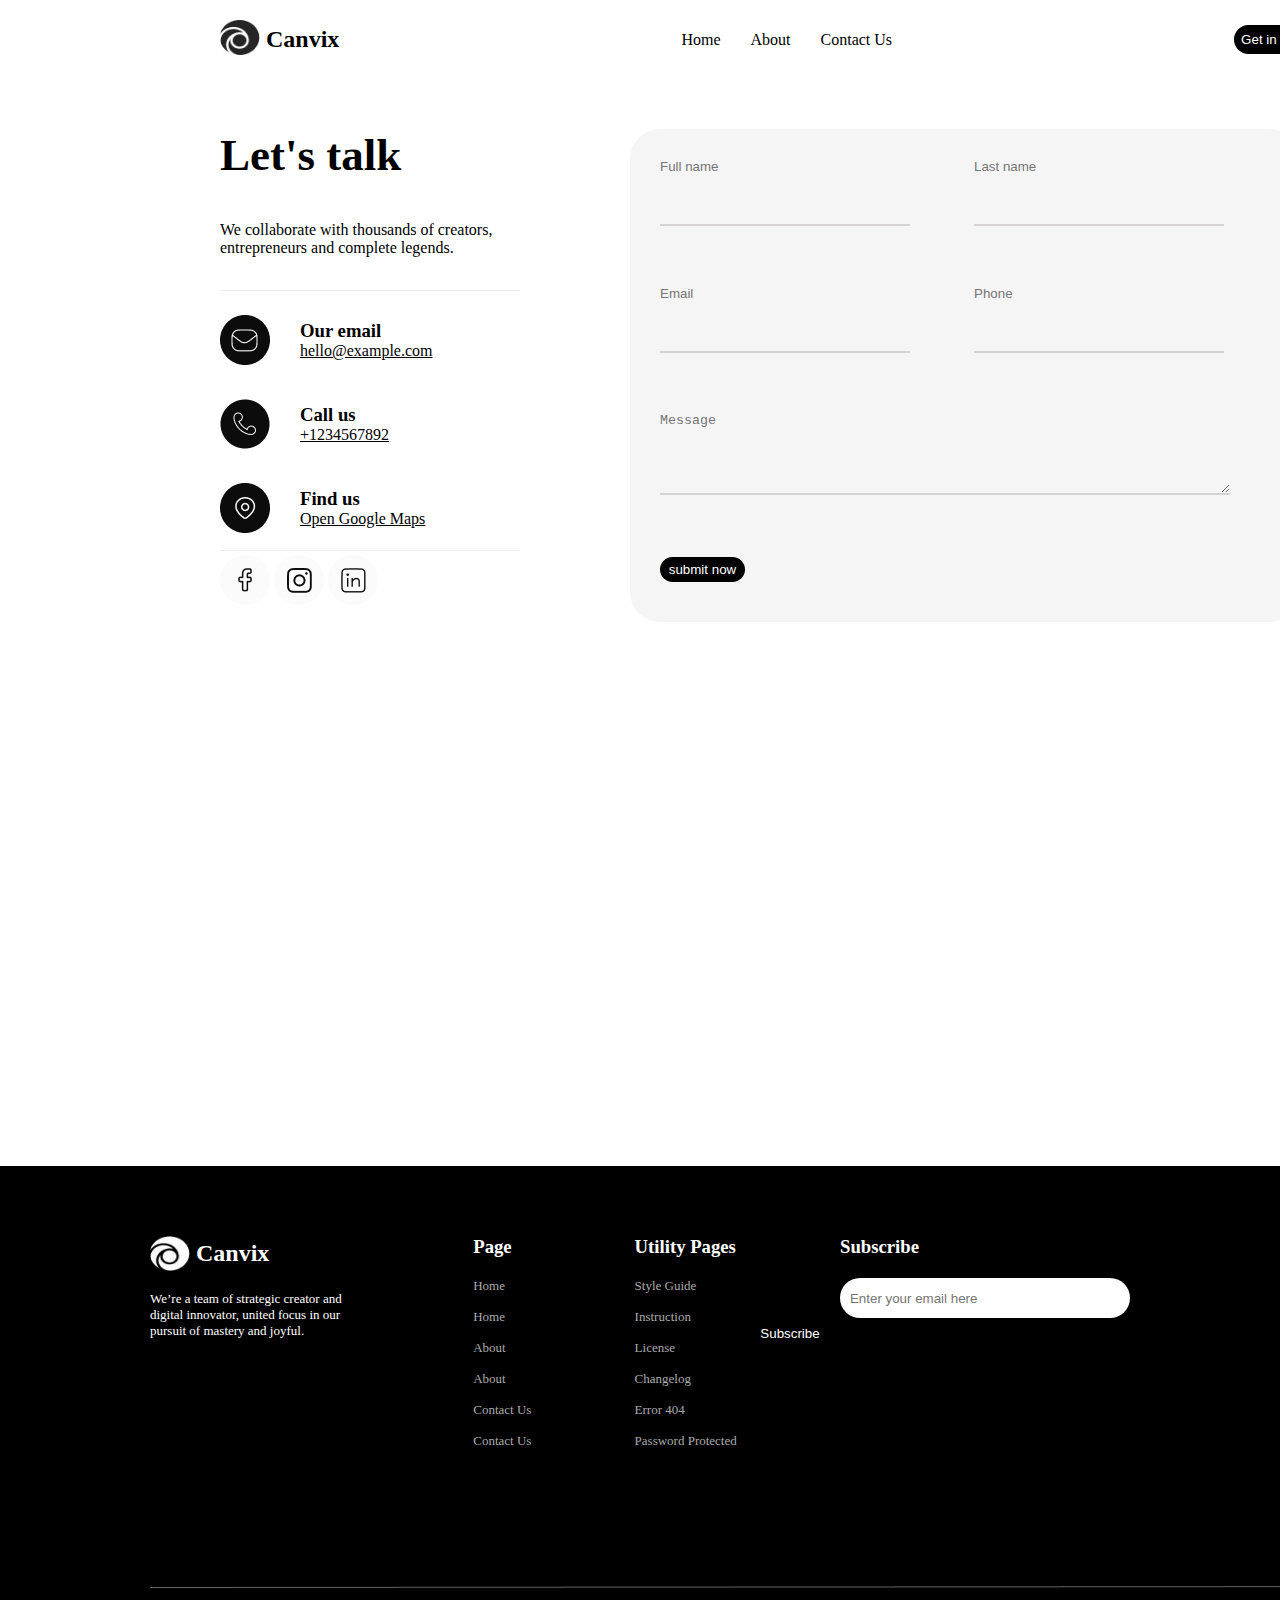
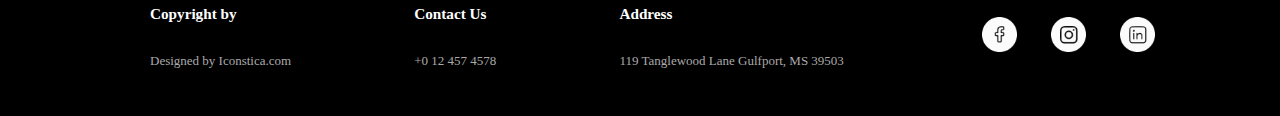
<file: contact.html>
<!DOCTYPE html>
<html>

<head>
    <title>Contact Us</title>
    <link rel="stylesheet" href="./css/figma1.css">
</head>

<body>
    <header class="about-header">
        <div class="about-nav-bar">
            <div class="about-logo">
                <a href="index.html"><img src="./images/logo (1).png"></a><br>
                <h2>Canvix</h2>
            </div>
            <div class="about-list-items">
                <ul>
                    <li><a href="index.html">Home</a></li>
                    <li><a href="about.html">About</a></li>
                    <li><a href="contact.html">Contact Us</a></li>
                </ul>
            </div>
            <div class="about-nav-btn">
                <button>Get in touch</button>
            </div>
        </div>
    </header>
    <section class="contact-form">
        <div class="contact-section">
            <h1>Let's talk</h1>
            <p>We collaborate with thousands of creators,
                entrepreneurs and complete legends.</p>
            <img src="./images/Line 7.png" width="300px">
            <div class="contact-links">
                <div class="email-link">
                    <a href="#"><img src="./images/Frame 1000003533.png"></a>
                    <span>
                        <h3>Our email</h3>
                        <a href="#">hello@example.com</a>
                    </span>
                </div>
                <div class="call-link">
                    <a href="#"><img src="./images/Frame 1000003539.png"></a>
                    <span>
                        <h3>Call us</h3>
                        <a href="#">+1234567892</a>
                    </span>
                </div>
                <div class="map-link">
                    <a href="#"><img src="./images/Frame 1000003535.png"></a>
                    <span>
                        <h3>Find us</h3>
                        <a href="#">Open Google Maps</a>
                    </span>
                </div>
                <img src="./images/Line 7.png" width="300px">
                <a href="#"><img src="./images/Frame 141.png"></a>
                <a href="#"><img src="./images/Frame 142.png"></a>
                <a href="#"><img src="./images/Frame 143.png"></a>
            </div>
        </div>
        <div class="form">
            <form>
                <input type="text" placeholder="Full name">
                <input type="text" placeholder="Last name">
                <input type="email" placeholder="Email">
                <input type="tel" placeholder="Phone">
                <textarea class="message" rows="2" placeholder="Message"></textarea>
                <br><br>
                <div class="button">
            <button type="submit">submit now</button>
            </div>
            </form>
        </div>
    </section>
    <div class="map">
            <iframe src="https://www.google.com/maps/embed?pb=!1m18!1m12!1m3!1d3677.399813685686!2d75.84705207508556!3d22.82469297931301!2m3!1f0!2f0!3f0!3m2!1i1024!2i768!4f13.1!3m3!1m2!1s0x3963039c587a8091%3A0x206d00d7a5e4afb3!2sShri%20Vaishnav%20Vidyapeeth%20Vishwavidyalaya%20(SVVV)!5e0!3m2!1sen!2sin!4v1750527737660!5m2!1sen!2sin" width="600" height="450" style="border:0;" allowfullscreen="" loading="lazy" referrerpolicy="no-referrer-when-downgrade"></iframe>
        </div>
    <footer class="footer">
        <div class="footer-section">
            <div class="footer-col">
                <div class="logo">
                    <img src="./images/logo.png"><br>
                    <h2>Canvix</h2>
                </div>
                <p>We’re a team of strategic creator and digital innovator, united focus in our pursuit of mastery and
                    joyful.</p>
            </div>
            <div class="footer-col">
                <h3>Page</h3>
                <ul>
                    <li><a href="index.html">Home</a></li>
                    <li><a href="#">Home </a></li>
                    <li><a href="about.html">About</a></li>
                    <li><a href="about.html">About</a></li>
                    <li><a href="contact.html">Contact Us</a></li>
                    <li><a href="contact.html">Contact Us</a></li>
                </ul>
            </div>
            <div class="footer-col">
                <h3>Utility Pages</h3>
                <ul>
                    <li><a href="#">Style Guide </a></li>
                    <li><a href="#">Instruction</a></li>
                    <li><a href="#">License</a></li>
                    <li><a href="#">Changelog</a></li>
                    <li><a href="#">Error 404 </a></li>
                    <li><a href="#">Password Protected </a></li>
                </ul>
            </div>
            <div class="footer-col">
                <h3>Subscribe</h3>
                <form>
                    <input type="email" placeholder="Enter your email here" required>
                    <button type="submit">Subscribe</button>
                </form>
            </div>
        </div>
        <div class="line-section">
            <img src="./images/Line 4.png">
        </div>
        <div class="footer-bottom">
            <div class="col">
                <h3>Copyright by</h3>
                <p>Designed by Iconstica.com</p>
            </div>
            <div class="col">
                <h3>Contact Us</h3>
                <p>+0 12 457 4578</p>
            </div>
            <div class="col">
                <h3>Address</h3>
                <p>119 Tanglewood Lane Gulfport, MS 39503</p>
            </div>
            <div class="social-icon">
                <a href="#"><img src="./images/Frame 141.png"></a>
                <a href="#"><img src="./images/Frame 142.png"></a>
                <a href="#"><img src="./images/Frame 143.png"></a>
            </div>
        </div>
    </footer>
</body>
</html>
</file>
<file: css/figma1.css>
*{
    margin:0;
    padding: 0;
    border: 0;
    color:white;
}
.home-header{
    background: url(../images/Rectangle\ 1.png) , url(../images/Rectangle\ 40.png);
}
.nav-bar{
    display: flex;
    justify-content: space-between;
    align-items: center;
    padding-top: 20px;
    margin-left: 220px;
    width: 1100px;

}
.list-items ul{
    display: flex;
    gap: 30px;
    align-items: center;
    list-style: none;
}
.list-items ul a{
    text-decoration: none;
    color: #aaa;
}
.list-items ul li:hover a{
    color: white;
}
.nav-btn button{
    color: black;
    background:white;
    padding: 7px;
    border-radius: 23px;
}
.nav-btn button:hover{
    background-color: lightseagreen;
    color: white;
}
.nav-btn{
    display: flex;
    justify-content: space-between;
    align-items: center;
}
.logo{
    display: flex;
    justify-content:space-between;
    align-items: center;
    gap: 3px;
}
.logo img{
    width: 40px;
    height: 35px;
}
span{
    color: lightseagreen;
}
.hero-content{
    margin: 160px 0px 0px 270px;
    width: 609px;
    height: 318px;
    font-size: 1.7rem;
    
}
.hero-content p{
    margin-top: 25px;
    width: 320px;
    height: 69px;
    font-size: .8rem;
    color: white;
}
.hero-content .icon-btn{
    width: 160px;
    height: 30px;
    color: black;
    background: white;
    display: flex;
    align-items: center;
    border-radius: 23px;
    padding-left:10px ;
    gap: 5px;
    margin-top: 35px;
    max-width: 50%;
}
.hero-content .icon-btn img{
    border-radius: 23px;
}
.hero-content .icon-btn:hover{
    background-color: lightseagreen;
    color: white;
}
.hero-content h6{
    color: lightseagreen;
    font-size: 13px;
    margin: 45px 0 0 15px;
    width: 270px;
    height: 23px;
}
.hero-content .frame-img img{
    width: 450px;
    height: 40px;
    margin-left: 20px;
}
.hero{
    display: flex;
    justify-content: center;
}
.hero-img img{
    width: 800px;
    height: 800px;
    margin-left: -90px;
} 
.center-heading h4{
    color: lightseagreen;
    display: flex;
    justify-content: center;
    font-size: large;
    padding-bottom: 10px;
}
.center-heading h2{
 display: flex;
    justify-content: center;
    color: black;
    font-size: 44px;
}
section{
    margin-top: 70px;
}
.service-box{
    width: 1400px;
    height: 750px;
    margin-left: 100px;
}
.service-box .content-marketing h4{
    color: black;
    padding-bottom: 10px;
    font-size: large;
}
.service-box .content-marketing{
    color: black;
    width:200px;
    height: 150px;
    text-align: left;
    font-size: 11px;
    background-color: lightgray;
    margin-top: 40px;
    margin-right: 55px;
    padding: 45px;
    border-radius: 20px;
}
.service-box .content-marketing img{
    width: 60px;
    padding-bottom: 25px;
}
.service-box .graphic-design h4{
    color: black;
    padding-bottom: 10px;
    font-size: large;
}
.service-box .graphic-design{
    color: black;
    width:200px;
    height: 150px;
    text-align: left;
    font-size: 11px;
    background-color: lightgray;
    margin-top: 40px;
    margin-right: 55px;
    padding: 45px;
    border-radius: 20px;
}
.service-box .graphic-design img{
    width: 60px;
    padding-bottom: 25px;
}
.service-box .digital-marketing h4{
    color: black;
    padding-bottom: 10px;
    font-size: large;
}
.service-box .digital-marketing{
    color: black;
    width:200px;
    height: 150px;
    text-align: left;
    font-size: 11px;
    background-color: lightgray;
    margin-top: 40px;
    padding: 45px;
    border-radius: 20px;
}
.service-box .digital-marketing img{
    width: 60px;
    padding-bottom: 25px;
}
.service-box .box-row1{
    display: flex;
    justify-content: center;
}
.service-box .content-marketing:hover{
    background-color: black;
    color: white;
    transition: ease .4s;
}
.service-box .content-marketing:hover h4{
    color: white;
}
.service-box .graphic-design:hover{
    background-color: black;
    color: white;
    transition: ease .4s;
}
.service-box .graphic-design:hover h4{
    color: white;
}
.service-box .graphic-design:hover{
    background-color: black;
}
.service-box .digital-marketing:hover{
    background-color: black;
    color: white;
    transition: ease .4s;
}
.service-box .digital-marketing:hover h4{
    color: white;
}
.service-box .web-design h4{
    color: black;
    padding-bottom: 10px;
    font-size: large;
}
.service-box .web-design{
    color: black;
    width:200px;
    height: 150px;
    text-align: left;
    font-size: 11px;
    background-color: lightgray;
    margin-top: 40px;
    margin-right: 55px;
    padding: 45px;
    border-radius: 20px;
}
.service-box .web-design img{
    width: 60px;
    padding-bottom: 25px;
}
.service-box .it-consulting h4{
    color: black;
    padding-bottom: 10px;
    font-size: large;
}
.service-box .it-consulting{
    color: black;
    width:200px;
    height: 150px;
    text-align: left;
    font-size: 11px;
    background-color: lightgray;
    margin-top: 40px;
    margin-right: 55px;
    padding: 45px;
    border-radius: 20px;
}
.service-box .it-consulting img{
    width: 60px;
    padding-bottom: 25px;
}
.service-box .brand-identity h4{
    color: black;
    padding-bottom: 10px;
    font-size: large;
}
.service-box .brand-identity{
    color: black;
    width:200px;
    height: 150px;
    text-align: left;
    font-size: 11px;
    background-color: lightgray;
    margin-top: 40px;
    padding: 45px;
    border-radius: 20px;
}
.service-box .brand-identity img{
    width: 60px;
    padding-bottom: 25px;
}
.service-box .box-row2{
    display: flex;
    justify-content: center;
}
.service-box .web-design:hover{
    background-color: black;
    color: white;
    transition: ease .4s;
}
.service-box .web-design:hover h4{
    color: white;
}
.service-box .web-design:hover{
    background-color: black;
}
.service-box .it-consulting:hover{
    background-color: black;
    transition: ease .4s;
    color: white;

}
.service-box .it-consulting:hover h4{
    color: white;
}
.service-box .it-consulting:hover{
    background-color: black;
}
.service-box .brand-identity:hover{
    background-color: black;
    color: white;
}
.service-box .brand-identity:hover h4{
    color: white;
}
.service-box .brand-identity:hover{
    background-color: black;
    transition: ease .4s;
}
.about-section{
    background-color: black;
    width: 100%;
    height: 700px;
    display: flex;
    justify-content: center;
    flex-direction: row;
    align-items: center;

}
.about-section .images{
    position: relative;
    top: -250px;
    left: -35vh;
}
.about-section .about-content{
    position: relative;
    top: -30px;
    right: -40vh;
}
.about-section img{
    width: 500px;
    height: 500px;
}
.about-section .img1{
    position: absolute;
    top: -40px;
    left: -40px;
    z-index: 0;
}
.about-section .img2{
    position: absolute;
    top: -20px;
    left: -20px;
    z-index: 1;
}
.about-section .img3{
    position: absolute;
    top: 0px;
    left: 0px;
    z-index: 2;
}
.about-section .about-content h4{
    color: lightseagreen;
    font-size:25px;
    padding-bottom: 15px;
}
.about-section .about-content h2{
    font-size:50px;
    padding-bottom:5px;
}
.about-section .about-content p{
    padding-top: 15px;
    width: 390px;
    font-size: 14px;
}
.about-section .about-content .numbers-column{
    width: 240px;
    margin-top: 18px;
    font-size: 12px;
}
.about-section .about-content .numbers-column h3{
    font-size: 32px;
    color: lightseagreen;
}
.numbers-column{
    display: flex;
    justify-content: space-between;
    align-items: center;
}
.about-section .about-content .about-btn{
    width: 175px;
    height: 32px;
    color: black;
    background: white;
    display: flex;
    align-items: center;
    border-radius: 23px;
    margin-top: 30px;
    padding-left:10px ;
    gap: 5px;
}
.about-section .about-content .about-btn img{
    border-radius: 23px;
    width: 20px;
    height: 20px;
}
.about-section .about-content .about-btn:hover{
    background-color: lightseagreen;
    color: white;
}
.process-section .process-heading h4{
    color: lightseagreen;
    font-size: large;
    padding-bottom: 10px;
}
.process-section .process-heading h2{
    color: black;
    font-size: 44px;
}
.process-section{
    width: 100%;
    height: 560px;
}
.process-section .process-heading{
    text-align: center;
    padding-top: 45px;
}
.process-section .process-img img{
    width: 70%;
    height: 200px;
    margin: 55px 0px 0px 250px;
}
.showcase-section{
    width: 1412px;
    height: 1490px;
    margin-left: 50px;
}
.showcase-section h1{
    text-align: center;
    color: black;
    font-size: 42px;
    padding-bottom: 20px;
}
.showcase-section .showcases{
    display: flex;
    justify-content: space-around;
    margin: 0px 230px 0px 230px;
}
.showcase-section .showcases .showcase-img1 .image1,.image2{
    color: black;
}
.showcase-section .showcases .showcase-img1 img{
    width: 400px;
    height: 270px;
    margin-top: 50px;
}
.showcase-section .showcases .showcase-img1 .image1:hover img{
    scale: 1.1;
    transition: all 0.3s ease-in-out;
}
.showcase-section .showcases .showcase-img1 .image2:hover img{
    scale: 1.1;
    transition: all 0.3s ease-in-out;
}
.showcase-section .showcases .showcase-img1 h3{
    color: black;
    margin: 15px 0px 10px 0px;
}
.showcase-section .showcases .showcase-img1 .image2 img{
    padding-top: 0px;
}
.showcase-section .showcases .showcase-img2 .image2-1{
    color: black;
}
.showcase-section .showcases .showcase-img2 img{
    width: 400px;
    height: 270px;
}
.showcase-section .showcases .showcase-img2 h3{
    color: black;
    margin: 15px 0px 10px 0px;
}
.showcase-section .showcases .showcase-img2 .image2-2{
    color: black;
    
}
.showcase-section .showcases .showcase-img2 .image2-2 img{
    margin-top:50px;
}
.showcase-section .showcases .showcase-img2 .showcase-btn{
    width: 160px;
    height: 30px;
    color: white;
    background: black;
    display: flex;
    align-items: center;
    border-radius: 23px;
    margin: 80px 0px 0px 180px;
    padding-left:10px ;
    gap: 5px;
}
.showcase-section .showcases .showcase-img2 .showcase-btn img{
    border-radius: 23px;
    width: 20px;
    height: 20px;
}
.showcase-section .showcases .showcase-img2 .showcase-btn:hover{
    background-color: lightseagreen;
    color:black ;
}
.showcase-section .showcases .showcase-img2 .image2-1:hover img{
    scale: 1.1;
    transition: all 0.3s ease-in-out;
}
.showcase-section .showcases .showcase-img2 .image2-2:hover img{
    scale: 1.1;
    transition: all 0.3s ease-in-out;
}
.author-section{
    background-color: lightgray;
    width: 1200px;
    height: 450px;
    color: black;
    border-radius: 15px;
    text-align: center;
    margin: 90px 0 0 120px;
}
.author-section h3,p{
    color: black;
    text-align: center;
}
.author-section img{
    margin: 30px 0px 20px 0px;
}
.author-section p{
    font-weight: bolder;
    font-size: 23px;
    width: 900px;
    margin-left: 150px;
    padding-bottom: 20px;
}
.line-section img{
    width: 1250px;
    margin:30px 0px -40px 150px;
}
.footer{
    background-color: black;
    width: 100%;
    height: 550px;
    color: white;
    margin-top: 60px;
}
.footer .footer-section{
    display: flex;
    justify-content: space-between;
    padding: 70px 150px;
}
.footer .footer-section .footer-col h3{
    color: white;
}
.footer .footer-section .footer-col p{
    color: white;
    width: 220px;
    height: 69px;
    text-align: left;
    font-size: 13px;
}
.footer .footer-section .footer-col .logo{
    display: flex;
    justify-content: left;
    gap: 3px;
    padding-bottom: 20px;
}
.footer .footer-section .footer-col .logo img{
    width: 40px;
    height: 35px;
}
.footer .footer-section .footer-col ul{
    list-style: none;
}
.footer .footer-section .footer-col ul li{
    padding-bottom: 15px;
    font-size: 13px;
    font-weight: lighter;
}

.footer .footer-section .footer-col ul a{
    text-decoration: none;
    color: #aaa;
}
.footer .footer-section .footer-col ul li:hover a{
    color: lightseagreen;
    text-decoration: underline;
}
.footer .footer-section .footer-col h3{
    padding-bottom: 20px;
}
.footer .footer-section .footer-col form input{
    width: 280px;
    height: 40px;
    border-radius: 25px;
    padding-left: 10px;
    color: black;
}
.footer .footer-section .footer-col form button{
    width: 80px;
    height: 30px;
    border-radius: 25px;
    background-color: black;
    margin-left: -90px;
}
.footer .footer-section .footer-col form input:hover{
    background-color: lightgray;
}
.footer .footer-section .footer-col form button:hover{
    background-color: lightseagreen;
    color: black;
}
.footer-bottom{
    display: flex;
    justify-content: space-between;
    align-items: center;
    margin: 50px 110px 0px 150px;
}
.footer-bottom .social-icon img{
    width: 35px;
    padding: 15px;
}
.footer-bottom .col{
    font-size: 13px;
}
.footer-bottom .col h3{
    color: white;
}
.footer-bottom .col p{
    color: #aaa;
    padding-top: 15px;
}
.footer-bottom .col:hover p{
    color: lightseagreen;
    text-decoration: underline;
}
/*====================================== ABOUT US ========================================*/
.about-header{
    color: black;
}
.about-nav-bar{
    display: flex;
    justify-content: space-between;
    align-items: center;
    padding-top: 20px;
    margin-left: 220px;
    width: 1100px;
    height: 54;
}
.about-nav-bar .about-list-items ul a,li{
    color:black;
    text-decoration: none;
    list-style: none;
}
.about-nav-bar .about-list-items ul{
    display: flex;
    justify-content: space-between;
    gap: 30px;
}
.about-list-items ul li:hover a{
    color: rgb(105, 104, 104);
}
.about-nav-btn button{
    color: white;
    background:black;
    padding: 7px;
    border-radius: 23px;
}
.about-nav-btn button:hover{
    background-color: lightseagreen;
    color: black;
}
.about-logo{
    display: flex;
    justify-content:space-between;
    align-items: center;
    gap: 3px;
}
.about-logo img{
    width: 40px;
    height: 35px;
}
.about-logo h2{
    color: black;
}
.about-card{
    background-color: black;
    width: 1100px;
    height: 550px;
    color: white;
    border-radius: 15px;
    text-align: center;
    margin: 90px 0 0 220px;
    position: relative;
}
.about-card .about-card-content{
    position:absolute;
    text-align: left;
    width: 550px;
    height: 450px;
    margin: 50px 0px 0px 70px;
}
.about-card .about-card-content h4{
    font-weight: normal;
    padding-bottom: 10px;
}
.about-card .about-card-content p{
    color: white;
    text-align: left;
    margin-top: 20px;
    width: 420px;
}
.about-card .about-card-content h2{
    font-size: 55px;
}
.about-card .about-card-content span h2{
    color: lightseagreen;
}
.about-card .about-card-content .rating{
    display: flex;
    align-items: center;
    margin-top: 25px;
    gap: 9px;
}
.about-card .about-card-content .rating a:hover img{
    scale: 1.1;
    transition: all 0.2s;
}
.about-card .about-card-content .rating h4{
    font-weight: bold;
    margin-top: 15px;
}
.about-card .card-images img{
    width: 450px;
    height: 500px;
}
.about-card .card-images .img1{
    margin-top:50px;
    position: absolute;
    z-index: 0;
}
.about-card .card-images .img2{
    margin: 80px 0px 0px 50px;
    position: absolute;
    z-index: 1;
}
.about-card .card-images .img3{
    position: absolute;
    margin: 110px 0px 0px 100px;
    z-index: 2;
}
.about-numbers{
    color: black;
    display: flex;
    justify-content: space-between;
    align-items: center;
    margin: 200px 200px;
}
.about-numbers .member,.percentage,.growth{
    text-align: center;
    width: 300px;
}
.about-numbers .member h1,h3{
    color: black;
    padding-bottom: 15px;
}
.about-numbers .percentage h1,h3{
    color: black;
    padding-bottom: 15px;
}
.about-numbers .growth h1,h3{
    color: black;
    padding-bottom: 15px;
}
.about-mission{
    background-color: black;
    width: 100%;
    height: 750px;
    display: flex;
    justify-content: center;
    flex-direction: row;
    align-items: center;
    color: white;
}
.about-mission h3{
    color: lightseagreen;
}
.about-mission h1{
    font-size: 50px;
}
.about-mission p{
    color: white;
    width: 450px;
    text-align: start;
    margin-top: 30px;
}
.about-mission .about-mission-content{
    margin:0px 100px 0px -100px;
}
.about-mission .about-mission-content .list ul li{
    color: white;
    width: 190px;
    padding-bottom: 12px;
    list-style: url(../images/list-icon.png);
}
.about-mission .about-mission-content .list{
    display: flex;
    justify-content: flex-start;
    margin-top: 40px;
    gap: 60px;
}
.team-members{
    width: 180px;
    height: 80px;
    background-color: white;
    border-radius: 23px;
    text-align:center;
    flex-wrap: wrap;
}
.team-members img{
    margin-top: 10px;
    width: 120px;
}
.team-members p{
    width: 130px;
    margin-top: 8px;
    padding-left: 28px;
    text-align: center;
    color: black;
    font-size: larger;
}
.about-mission .about-mission-image{
    position: relative;
    left: -50px;
}
#mission-img1{
    width: 250px;
    height: 380px;
    position: relative;
    top: -80px;
}
#mission-img2{
    width: 220px;
    height: 250px;
    position: absolute;
    bottom: -50px;
    left:360px;
}
.team-members{
    position: absolute;
    top: -20px;
    left: 240px;
}
.mission-numbers{
    display: flex;
    justify-content: space-between;
    align-items: center;
    text-align: center;
    margin-top: -100px;
    padding-left:50px ;
}
.mission-numbers #heading1{
    width: 140px;
    color: white;
}
.mission-numbers #heading2{
    width: 10px;
    color: white;
}
.our-team h1{
    color: black;
    text-align: center;
    font-size: 40px;
    padding: 50px 0px 60px 0px;
}
.our-team-section{
    display: flex;
    justify-content:center;
    align-items: center;
    gap: 80px;
}
.our-team-section img{
    width: 300px;
    height: 400px;
}
.our-team-section .member1,.member2,.member3{
    color: black;
}
.our-team-section .member1:hover img{
    scale: 1.1;
    margin-bottom: 20px;
    transition: all 0.5s ease-in-out;
}
.our-team-section .member2:hover img{
    scale: 1.1;
    margin-bottom: 20px;
    transition: all 0.5s ease-in-out;
}
.our-team-section .member3:hover img{
    scale: 1.1;
    margin-bottom: 20px;
    transition: all 0.5s ease-in-out;
}
.apply-section{
    width: 1000px;
    height: 180px;
    background-image:url(../images/Call\ to\ Action\ 3.png);
    border-radius: 25px;
    margin: 100px 0px 100px 260px;
    text-align: center;
}
.apply-section h1{
    padding: 30px 0px 30px 0px;
    font-size: 40px;
}
.apply-section button{
    color: black;
    padding: 10px 20px;
    border-radius: 23px;
    margin-top: -40px;
}
.apply-section button:hover{
    background-color: lightseagreen;
}
/*====================================== CONTACT US ========================================*/
.contact-section{
    padding-left: 200px;
    margin: 0px 60px 0px 20px;
}
.contact-section p{
    text-align: left;
    margin:40px 0px 20px 0px;
    width: 350px;
}
.contact-section h1{
    color: black;
    font-size: 45px;
}
.contact-links{
    margin-top: 20px;
}
.contact-links a{
    color: black;
}
.contact-links .email-link{
    display: flex;
    justify-content: flex-start;
    gap: 30px;
    margin-bottom: 30px;
}
.contact-links .call-link{
    display: flex;
    gap: 30px;
    margin-bottom: 30px;
}
.contact-links .map-link{
    display: flex;
    gap: 30px;
}
.contact-links .email-link span h3{
   margin-bottom: -15px;
}
.contact-links .call-link span h3{
   margin-bottom: -15px;
}
.contact-links .map-link span h3{
   margin-bottom: -15px;
}
.contact-links .email-link span h3{
    padding-top: 5px;
}
.contact-links .call-link span h3{
   padding-top: 5px;
}
.contact-links .map-link span h3{
   padding-top: 5px;
}
.form{
    background-color: whitesmoke;
    border-radius: 30px;
    width: 1400px;
    margin-right: -100px;
}
.form input{
    color: black;
    border:none;
    border-bottom:2px solid rgb(212, 210, 210);
    width: 250px;
    background-color: whitesmoke;
    margin-right: 40px;
    margin: 30px;
    padding-bottom: 50px;
}
.form::placeholder{
    color: rgb(0, 0, 0);
    background-color: whitesmoke;
}
.form .button button{
    width: 85px;
    text-align: center;
    color: white;
    background-color: black;
    padding: 5px 0px;
    border-radius: 25px;
    margin: 10px 0px 40px 30px;
}
.form .button button:hover{
    background-color: lightseagreen;
    color: black;
}
.form textarea{
    border: none;
    border-bottom: 2px solid rgb(212, 210, 210);
    width:85%;
    background-color: whitesmoke;
     margin: 30px;
    padding-bottom: 50px;
}
.contact-form{
    display: flex;
    width: 1200px;
    border-radius: 23px;
}
.map{
    text-align: center;
    margin: 120px 0px;
}
.map iframe{
    width: 1200px;
    height: 300px;
    border-radius: 25px;
    margin-right: -15px;
}
.contact-links a:hover{
    color:lightseagreen ;
}
/* =========================== Responsive =======================*/
@media (min-width:360px) and (max-width:400px) {
    *{
        box-sizing:border-box;
    }
    html,body{
        width: 100%;
        margin:0px;
        overflow-x: hidden; /* Hide horizontal scrollbar */
    }
    .home-header .nav-bar{
        margin: 0px;
        width:100%;
        height:7vh;
        background: lightseagreen;
        position:fixed;
        z-index: 10;
        display:flex;
        gap:60px;
    }
    .home-header .nav-bar .logo{
        background-image: url(../images/logo\ \(1\).png);
        background-repeat: no-repeat;
        z-index: -3;
        margin: -20px 0px 0px 10px;
        width: 100px;
        height: 40px;
    }
    .home-header .nav-bar .logo a img{
        display: none;
    }
    .home-header .nav-bar .logo h2{
        color: black;
        margin-left: 40px;
    }
    .home-header .nav-bar .list-items ul li a{
        color: black;
    }
    .home-header .nav-bar .list-items ul li{
        margin-top: -20px;
    }
    .home-header .nav-bar .list-items ul li a:hover{
        color: rgb(101, 98, 98);
    }
    .home-header .nav-bar .nav-btn button{
        display: none;
    }
    .hero{
        display: flex;
        flex-direction: column;
    }
    .hero .hero-content{
        margin: 140px 0px 20px 15px;
    }
    .hero .hero-content h1{
        font-size: 35px;
    }
    .hero .hero-content p{
        font-size: 14px;
        text-align: left;
        width: 50%;
    }
   .hero .hero-content .icon-btn{
        width: 120px;
        height: 30px;
        font-size: 10px;
        font-weight: bold;
        padding: 2px;
    }
    .hero .hero-content .icon-btn img{
        width: 14px;
    }
    .hero .hero-content h6{
        font-size: 12px;
        margin-left: 0px;
    }
    .hero .hero-content .frame-img img{
        margin: 0px;
        width: 280px;
    }
    .hero .hero-img img{
        margin: 150px 0px -20px -250px;
        overflow-x:hidden;
    }
     .service-box{
        width: 100%;
        text-align: center;
        height: 100%;
    }
    .service-box .center-heading{
        text-align: center;
        margin-left: -190px;
    }
    .service-box .center-heading h4{
        margin-top: -30px;
        font-size: 16px;
        text-align:center;
    }
    .service-box .center-heading h2{
        font-size: 35px; 
        text-align:center;
    }
    .service-box .box-row1{
        display: flex;
        flex-direction: column;
        margin-left: -120px;

    }
    .service-box .box-row2{
        display: flex;
        flex-direction: column;
        margin-left:-120px;
    }
    .service-box .boxes{
        margin-left:120px;
        padding-bottom: 50px;
        display: flex;
        flex-direction: column;
        text-align: center;

    }
    .service-box .box-row1 .content-marketing{
        width: 70%;
        height: 20%;
        font-size: 10px;
        margin-left: -45px;
    }
    .service-box .box-row1 .content-marketing img{
        width: 50px;
        padding-bottom: 20px;
    }
    .service-box .box-row1 .content-marketing h4{
        font-size: 17px;
    }
    .service-box .box-row1 .graphic-design{
        width: 70%;
        height: 20%;
        font-size: 10px;
        margin-left: -45px;
    }
    .service-box .box-row1 .graphic-design img{
        width: 50px;
        padding-bottom: 20px;
    }
    .service-box .box-row1 .graphic-design h4{
        font-size: 17px;
    }
    .service-box .box-row1 .digital-marketing{
        width: 70%;
        height: 20%;
        font-size: 10px;
        margin-left: -45px;
    }
    .service-box .box-row1 .digital-marketing img{
        width: 50px;
        padding-bottom: 20px;
    }
    .service-box .box-row1 .digital-marketing h4{
        font-size: 17px;
    }
    .service-box .box-row2 .web-design{
        width: 70%;
        height: 20%;
        font-size: 10px;
        margin-left: -45px;
    }
    .service-box .box-row2 .web-design img{
        width: 50px;
        padding-bottom: 20px;
    }
    .service-box .box-row2 .web-design h4{
        font-size: 17px;
    }
    .service-box .box-row2 .it-consulting{
        width: 70%;
        height: 20%;
        font-size: 10px;
        margin-left: -45px;
    }
    .service-box .box-row2 .it-consulting img{
        width: 50px;
        padding-bottom: 20px;
    }
    .service-box .box-row2 .it-consulting h4{
        font-size: 17px;
    }
    .service-box .box-row2 .brand-identity{
        width: 70%;
        height: 20%;
        font-size: 10px;
        margin-left: -45px;
    }
    .service-box .box-row2 .brand-identity img{
        width: 50px;
        padding-bottom: 20px;
    }
    .service-box .box-row2 .brand-identity h4{
        font-size: 17px;
    }
    .about-section{
        display: flex;
        flex-direction: column;
        width: 100%;
        height: 150vh;
    }
    .about-section .images{
        margin: 150px 0px 0px 250px;
    }
    .about-section .images img{
        width: 345px;
        height: 450px;
    }
    .about-section .about-content{
        margin: 300px 0px 0px -530px;
    }
    .about-section .about-content h2{
        font-size: 35px;
    }
    .about-section .about-content h4{
        font-size: 18px;
    }
    .about-section .about-content .about-btn{
        width: 120px;
        height: 25px;
        font-size: 10px;
        font-weight: bold;
        padding: 4px;
        margin-top:60px;
    }
    .about-section .about-content .about-btn img{
        width: 16px;
    }
    .process-section{
        width: 100%;
        margin-bottom: -100px;
    }
    .process-section .process-heading h4{
        font-size: 16px;
    }
    .process-section .process-heading h2{
        font-size: 40px;
    }
    .process-section .process-img img{
        margin-left: 16px;
        width: 90%;
        height: 140px;
    }
    .showcase-section{
       width: 100%;
       height: 100%;
       margin: 0px;
       text-align: center;
    }.showcase-section .showcases{
        width: 100%;
        margin: 20px;
        display: contents;
        flex-direction: column-reverse;
    }
    .showcase-section .showcases .showcase-img1 img{
        width: 85%;
        height: 200px;
    }
    .showcase-section .showcases .showcase-img2 img{
        width: 85%;
        height: 200px;
    }
    .showcase-section .showcases .showcase-img2{
        display: flex;
        flex-direction: column-reverse;
        gap: 50px;
    }
    .showcase-section .showcases .showcase-img2 .showcase-btn{
        margin-top: -70px;
        text-align:center;
    }
    .showcase-section .author-section{
        margin-left:0px ;
        width: 100%;
        height: 100%;
        border-radius:0px;
        font-size: 14px;
    }
    .showcase-section .author-section img{
        width: 100px;
    }
    .showcase-section .author-section p{
        text-align: center;
        font-size: 14px;
        margin: auto;
        width: 80%;
    }
    .showcase-section .author-section h3{
        font-size: 20px;
        margin: -5px auto;
    }
    .footer-section{
        width: 100%;
        margin-bottom: -30px;
    }
    .footer-section .footer-col{
        margin-left:-130px;
        margin-right: -80px;
        width: 30%;
        font-size: 12px;
    }
    .footer-section .footer-col .logo h2{
       font-size: 18px;
    }
    .footer-section .footer-col p{
        display: none;
    }
    .footer-section .footer-col h3{
        font-size: 18px;
        margin-left: 30px;
    }
    .footer-section .footer-col ul{
        margin-left: 30px;
    }
    .footer-section .footer-col ul li a{
        width: 60px;
        font-size: 12px;
    }
    .footer .footer-section span{
        display: none;
    }
    .footer-section .footer-col form{
       display: none;
    }
    .footer{
        height: 100%;
    }
    .footer .line-section img{
        margin-left: 0px;
    }
    .footer .footer-bottom{
        width: 100%;
        margin: 0px;
        gap: 30px;
        text-align: center;
        margin-top: 50px;
        display: flex;
        flex-direction: column;
        text-align: center;
    }
    .footer .footer-bottom .col h3{
        font-size: 14px;
        text-align: center;
        margin-bottom: -10px;
    }
    .footer .footer-bottom .col p{
        font-size: 12px;
    }
    .footer .footer-bottom .social-icon a img{
        width: 60px;
    }
    .footer .footer-bottom .social-icon{
        display: flex;
        align-items: center;
        gap: 10px;
        margin-bottom: 20px;
        z-index:
    } 
    .about-header{
        width: 100%;
    }
    .about-header .about-nav-bar{
        margin: 0px;
        width: 100%;
        height:7vh;
        background-color: lightseagreen;
        position: fixed;
        z-index: 10;
        color: black;
        display:flex;
        gap:60px;
    }
     .about-header .about-nav-bar .about-logo{
        background-image: url(../images/logo\ \(1\).png);
        background-repeat: no-repeat;
        z-index: -3;
        margin: -20px 0px 0px 10px;
        width: 100px;
        height: 40px;
    }
    .about-header .about-nav-bar .about-logo a img{
        display: none;
    }
    .about-header .about-nav-bar .about-logo h2{
        color: black;
        margin-left: 40px;
    }
    .about-header .about-nav-bar .about-list-items ul li a{
        color: black;
    }
    .about-header .about-nav-bar .about-list-items ul li{
        margin-top: -20px;
    }
    .about-header .about-nav-bar .about-list-items ul li a:hover{
        color: rgb(101, 98, 98);
    }
    .about-header .about-nav-bar .about-nav-btn button{
        display: none;
    }
    .about-card{
        width: 100%;
        height: 150vh;
        flex-direction: column;
        margin: 0px;
        border-radius:0px;
    }
    .about-card  .about-card-content{
        margin: 100px 0px 10px 20px ;
    }
    .about-card  .about-card-content h4{
        font-size: 14px;
        margin-bottom: 20px;
    }
    .about-card  .about-card-content h2{
        font-size: 40px;
    }
    .about-card  .about-card-content p{
        width: 65%;
        margin-bottom: 40px;
    }
    .about-card .card-images{
        width: 100%;
        padding-top:500px;
        margin-left: -185px;
    }
    .about-card .card-images img{
        width: 70%;
        height: 35%;
        
    }
    .about-numbers{
        flex-direction: column;
        width: 100%;
        margin: 0px;
        padding: 100px 30px;
        gap: 100px;
    }
    .about-mission{
        flex-direction: column;
        margin: 0px;
        width: 100%;
        height: 160vh;
    }
    .about-mission .about-mission-content{
        margin: 0px 0px 10px 10px;
    }
    .about-mission .about-mission-content h3{
        font-size: 20px;
    }
    .about-mission .about-mission-content h1{
        font-size: 40px;
    }
    .about-mission .about-mission-content p{
        width: 90%;
    }
    .about-mission .about-mission-content .list ul li{
        font-size: 15px;
        width: 85%;
        margin-left: 20px;
    }
    .about-mission .about-mission-image{
        margin: 170px 0px 0px 5px;
    }
    .about-mission .about-mission-image #mission-img2{
        display: none;
    }
    .about-mission .about-mission-image .team-members{
        margin-left: -50px;
        width: 65%;
    }
    .about-mission .about-mission-image .team-members p{
        font-size: 16px;
    }
    .our-team-section{
        flex-direction: column;
    }
    .apply-section{
        margin: 50px 10px 0px 20px;
        border-radius:50px;
        width: 90%;
        height: 100%;
        text-align: center;
    }
    .apply-section h1{
        font-size: 25px;
        padding: 40px 20px;
    }
    .apply-section button{
        margin-bottom: 30px;
    }
    .contact-form{
        width: 100%;
        flex-direction: column;
        gap: 60px;
    }
    .contact-form .contact-section{
        margin-left: -180px;
        margin-top: 50px;
    }
    .contact-form .form{
        width: 90%;
        margin-left: 20px;
    }
}   
/* =========================== Responsive =======================*/
@media (min-width:401px) and (max-width:786px) {
    body {
        overflow-x: hidden; /* Hide horizontal scrollbar */
    }
    .home-header .nav-bar{
        margin: 0px;
        width: 100%;
        height:7vh;
        background: lightseagreen;
        position:fixed;
        z-index: 10;
    }
    .home-header .nav-bar .logo{
        background-image: url(../images/logo\ \(1\).png);
        background-repeat: no-repeat;
        z-index: -3;
        margin: -20px 0px 0px 10px;
        width: 100px;
        height: 40px;
    }
    .home-header .nav-bar .logo a img{
        display: none;
    }
    .home-header .nav-bar .logo h2{
        color: black;
    }
    .home-header .nav-bar .list-items ul li a{
        color: black;
    }
    .home-header .nav-bar .list-items ul li{
        margin-top: -20px;
    }
    .home-header .nav-bar .list-items ul li a:hover{
        color: rgb(101, 98, 98);
    }
    .home-header .nav-bar .nav-btn button{
        display: none;
    }
    .hero{
        display: flex;
        flex-direction: column;
    }
    .hero .hero-content{
        margin: 140px 0px 20px 35px;
    }
    .hero .hero-content h1{
        font-size: 45px;
    }
    .hero .hero-content p{
        font-size: 14px;
        text-align: left;
        width: 60%;
    }
    .hero .hero-content .icon-btn{
        width: 150px;
        height: 30px;
        font-size: 13px;
        font-weight: bold;
        padding: 2px;
    }
    .hero .hero-content .icon-btn img{
        width: 18px;
    }
    .hero .hero-content h6{
        font-size: 14px;
        margin-left: 0px;
    }
    .hero .hero-content .frame-img img{
        margin: 0px;
        width: 280px;
    }
    .hero .hero-img img{
        margin: 150px 150px -20px -140px;
    }
     .service-box{
        width: 100%;
        text-align: center;
        height: 100%;
    }
    .service-box .center-heading{
        text-align: center;
        margin-left: -190px;
    }
    .service-box .center-heading h4{
        margin-top: -30px;
        font-size: 16px;
    }
    .service-box .center-heading h2{
        font-size: 35px; 
    }
    .service-box .box-row1{
        display: flex;
        flex-direction: column;
        margin-left: -120px;

    }
    .service-box .box-row2{
        display: flex;
        flex-direction: column;
        margin-left: -60px;
    }
    .service-box .boxes{
        margin-left: -20px;
        padding-bottom: 50px;
        display: flex;
        justify-content: space-around;

    }
    .service-box .box-row1 .content-marketing{
        width: 150px;
        height: 130px;
        font-size: 10px;
    }
    .service-box .box-row1 .content-marketing img{
        width: 50px;
        padding-bottom: 20px;
    }
    .service-box .box-row1 .content-marketing h4{
        font-size: 17px;
    }
    .service-box .box-row1 .graphic-design{
        width: 150px;
        height: 130px;
        font-size: 10px;
    }
    .service-box .box-row1 .graphic-design img{
        width: 50px;
        padding-bottom: 20px;
    }
    .service-box .box-row1 .graphic-design h4{
        font-size: 17px;
    }
    .service-box .box-row1 .digital-marketing{
        width: 150px;
        height: 130px;
        font-size: 10px;
    }
    .service-box .box-row1 .digital-marketing img{
        width: 50px;
        padding-bottom: 20px;
    }
    .service-box .box-row1 .digital-marketing h4{
        font-size: 17px;
    }
    .service-box .box-row2 .web-design{
        width: 150px;
        height: 130px;
        margin: 100px 0px 0px -110px;
        font-size: 10px;
    }
    .service-box .box-row2 .web-design img{
        width: 50px;
        padding-bottom: 20px;
    }
    .service-box .box-row2 .web-design h4{
        font-size: 17px;
    }
    .service-box .box-row2 .it-consulting{
        width: 150px;
        height: 130px;
        margin-left: -110px;
        font-size: 10px;
    }
    .service-box .box-row2 .it-consulting img{
        width: 50px;
        padding-bottom: 20px;
    }
    .service-box .box-row2 .it-consulting h4{
        font-size: 17px;
    }
    .service-box .box-row2 .brand-identity{
        width: 150px;
        height: 130px;
        margin-left:-110px;
        font-size: 10px;
    }
    .service-box .box-row2 .brand-identity img{
        width: 50px;
        padding-bottom: 20px;
    }
    .service-box .box-row2 .brand-identity h4{
        font-size: 17px;
    }
    .service-box .box-row2{
        margin-top: -60px;
    }
    .about-section{
        display: flex;
        flex-direction: column;
        width: 100%;
        height: 160vh;
    }
    .about-section .images{
        margin: 350px 0px 0px 100px;
    }
    .about-section .images img{
        width: 320px;
    }
    .about-section .about-content{
        margin: 400px 0px 0px -650px;
    }
    .about-section .about-content h2{
        font-size: 45px;
    }
    .about-section .about-content h4{
        font-size: 22px;
    }
    .about-section .about-content .about-btn{
        width: 150px;
        height: 30px;
        font-size: 13px;
        font-weight: bold;
        padding: 2px;
    }
    .about-section .about-content .about-btn img{
        width: 18px;
    }
    .process-section{
        width: 100%;
        margin-bottom: -100px;
    }
    .process-section .process-heading h4{
        font-size: 16px;
    }
    .process-section .process-heading h2{
        font-size: 40px;
    }
    .process-section .process-img img{
        margin-left: 16px;
        width: 440px;
        height: 170px;
    }
    .showcase-section{
       width: 100%;
       height: 100%;
       margin: 0px;
       text-align: center;
    }.showcase-section .showcases{
        width: 100%;
        margin: 20px;
        display: contents;
        flex-direction: column-reverse;
    }
    .showcase-section .showcases .showcase-img2{
        display: flex;
        flex-direction: column-reverse;
        gap: 50px;
    }
    .showcase-section .showcases .showcase-img2 .showcase-btn{
        margin: -70px 0px 0px 350px;
    }
    .showcase-section .author-section{
        margin-left:0px ;
        width: 100%;
        height: 350px;
        border-radius:0px;
        font-size: 14px;
    }
    .showcase-section .author-section img{
        width: 100px;
    }
    .showcase-section .author-section p{
        text-align: center;
        font-size: 14px;
        margin: auto;
        width: 550px;
    }
    .showcase-section .author-section h3{
        font-size: 20px;
        margin: -5px auto;
    }
    .footer-section{
        width: 100%;
        margin-bottom: -30px;
    }
    .footer-section .footer-col{
        margin-left: -130px;
        width: 130px;
        font-size: 12px;
    }
    .footer-section .footer-col .logo h2{
       font-size: 20px;
    }
    .footer-section .footer-col h3{
        font-size: 18px;
        margin-left: 30px;
    }
    .footer-section .footer-col ul{
        margin-left: 30px;
    }
    .footer-section .footer-col ul li a{
        width: 120px;
        font-size: 12px;
    }
    .footer-section .footer-col form{
       display: none;
    }
    .footer .line-section img{
        margin-left: 0px;
    }
    .footer .footer-bottom{
        margin: 0px;
        gap: 100px;
        text-align: center;
        margin-top: 50px;
        margin-left: 20px;
    }
    .footer .footer-bottom .col h3{
        font-size: 14px;
        width: 80px;
        margin-bottom: -10px;
    }
    .footer .footer-bottom .col p{
        font-size: 12px;
    }
    .footer .footer-bottom .social-icon img{
        width: 20px;
        margin:0px 20px -20px -40px;
    }
    .footer .footer-bottom .social-icon{
        display: flex;
        flex-direction: column;
        align-items: center;
        margin-left: -20px;
        gap: 0px;
    } 
}
</file>
